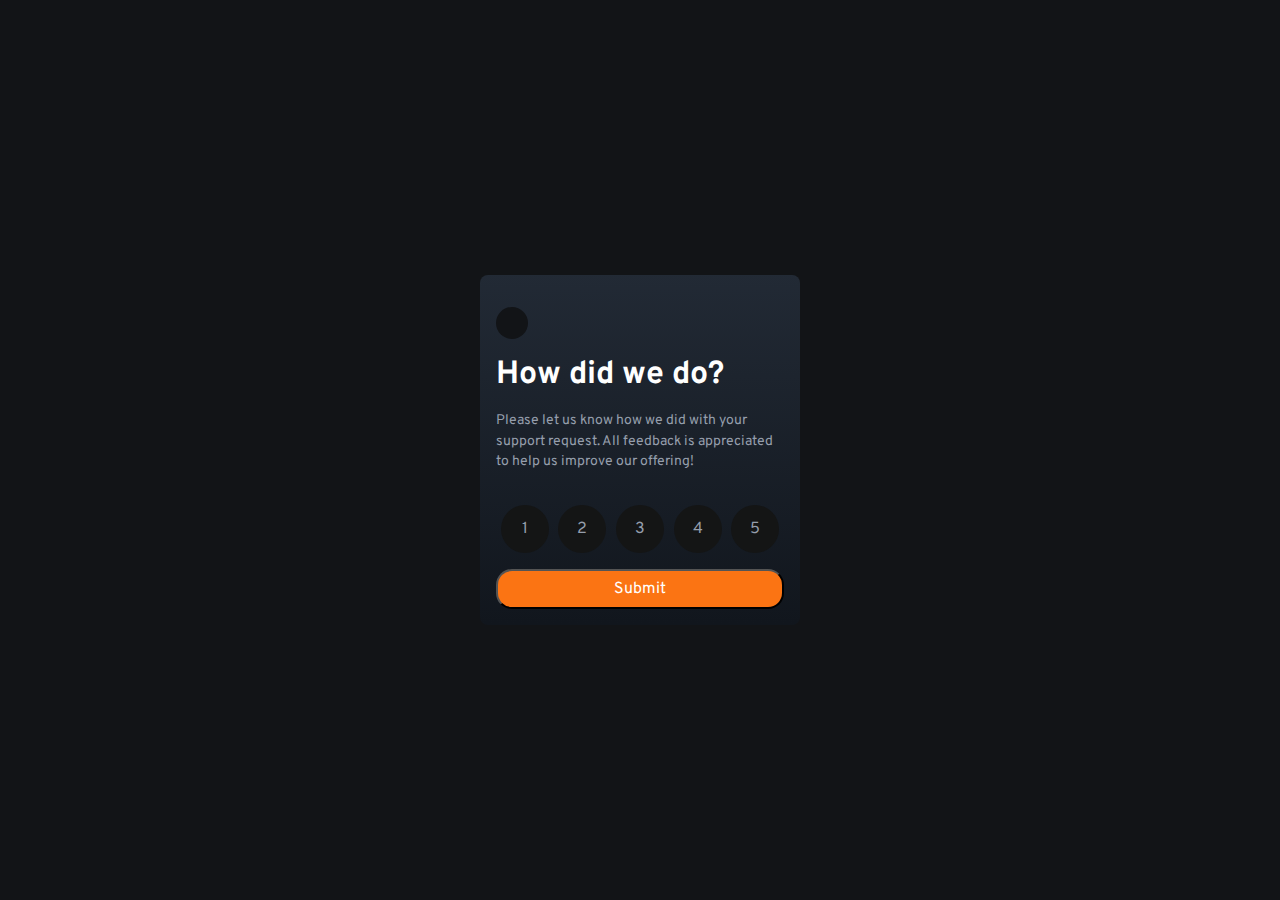
<file: index.html>
<!DOCTYPE html>
<html lang="en">
<head>
    <meta charset="UTF-8">
    <meta http-equiv="X-UA-Compatible" content="IE=edge">
    <meta name="viewport" content="width=device-width, initial-scale=1.0">
    <title>Interactive rating component</title>
    <link rel="stylesheet" href="style.css">
    <link rel="stylesheet" href="https://cdnjs.cloudflare.com/ajax/libs/font-awesome/6.4.0/css/all.min.css" integrity="sha512-iecdLmaskl7CVkqkXNQ/ZH/XLlvWZOJyj7Yy7tcenmpD1ypASozpmT/E0iPtmFIB46ZmdtAc9eNBvH0H/ZpiBw==" crossorigin="anonymous" referrerpolicy="no-referrer" />
</head>
<body>
    <div class="rating-container">
        <!-- Star container -->
        <div class="icon">
            <i class="fa fa-star"></i>
        </div>    
        <h1>How did we do?</h1>
        <p>Please let us know how we did with your support request. All feedback is appreciated to help us improve our offering!</p>
        <div class="numbers" id="number">
            <div class="one" onclick="changeColor(0)">1</div>
            <div class="two" onclick="changeColor(1)">2</div>
            <div class="three" onclick="changeColor(2)">3</div>
            <div class="four" onclick="changeColor(3)">4</div>
            <div class="five" onclick="changeColor(4)">5</div>
        </div>
        <button class="btn" ><a href="thanks.html">Submit</a></button>
    </div>
</body>
<script>
    // To add color while clicking on number
    var numberDiv = document.getElementById('number');
    function changeColor(x) {
        removeRating(x);
        console.log(numberDiv.children[x]);
        numberDiv.children[x].classList.toggle('change');
    
        }
    // Function to disable other rating
    function removeRating(x) {
        for (let i = 0; i < numberDiv.children.length; i++) {
         
            numberDiv.children[i].classList.remove('change');
            console.log(numberDiv.children[i]);
            
        }
    }
</script>
</html>
</file>
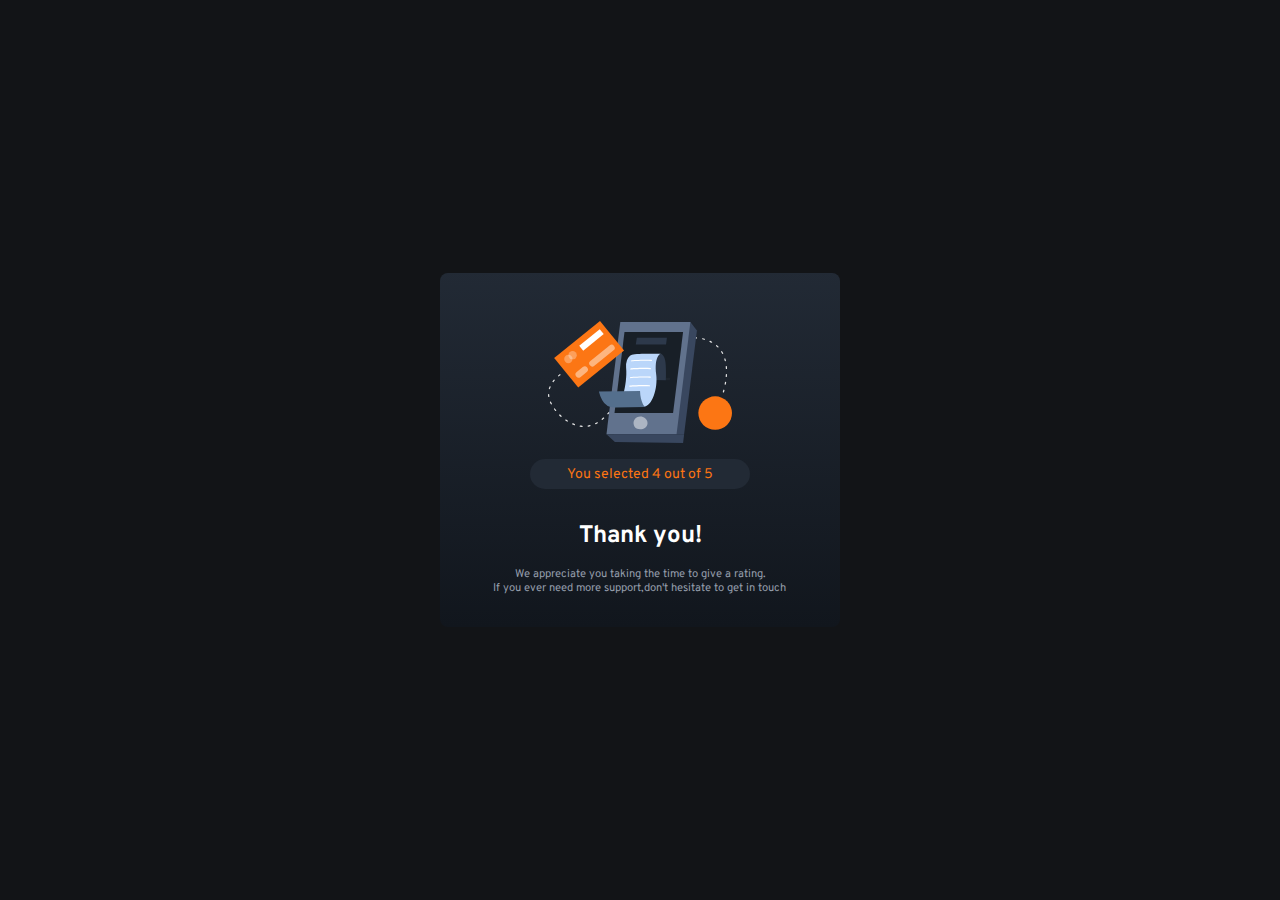
<file: thanks.html>
<!DOCTYPE html>
<html lang="en">
<head>
    <meta charset="UTF-8">
    <meta http-equiv="X-UA-Compatible" content="IE=edge">
    <meta name="viewport" content="width=device-width, initial-scale=1.0">
    <title>Document</title>
    <link rel="stylesheet" href="style.css">
</head>
<body>
    <div class="thanks-container">
        <!-- Star container -->
        
           <img src="images/illustration-thank-you.svg" alt="">
      <span>You selected 4 out of 5</span>
      <h1>Thank you!</h1>
      <p>
        We appreciate you taking the time to give a rating.
      </p>
      <p class="para2">If you ever need more support,don't hesitate to get in touch</p>
    </div>
</body>
</html>
</file>
<file: style.css>
@import url('https://fonts.googleapis.com/css2?family=Fraunces:wght@900&family=Overpass:wght@400;700&display=swap');
/*font-family: 'Overpass', sans-serif; */

/* Medium Grey: hsl(216, 12%, 54%)
- Dark Blue: hsl(213, 19%, 18%) */

:root{
    --White: hsl(0, 0%, 100%);
    --medium-blue:hsl(215, 22%, 17%);
    --dark-blue: hsl(215, 26%, 9%);
    --medium-grey: hsl(216,12%,54%);
    --very-dark-blue: hsl(180, 2%, 8%);
    --Orange: hsl(25, 97%, 53%);
    --Orange-transparent: hsla(25, 97%, 53%, 0.358);

    --light-grey: hsl(217, 12%, 63%);
}

*{
    padding: 0;
    margin: 0;
    box-sizing: border-box;
    font-family: 'Overpass', sans-serif; 
}
a{
    color: inherit;
    text-decoration: none;
}
body{
    display: flex;
    height: 100vh;
    width: 100%;
    justify-content: center;
    align-items: center;
    background-color: hsl(216, 12%, 8%);
    color:hsl(0, 0%, 100%);
}
.rating-container{
    width: 20rem;
    margin: auto;
    /* background-color:var(--dark-blue); */
    background: linear-gradient(to bottom,var(--medium-blue),var(--dark-blue));
    padding: 1rem;
    border-radius: .5rem;
    /* box-shadow: 1px 2px 30px 1px var(--dark-blue); */
}
.rating-container .icon{
    color: var(--Orange);
    background-color: hsl(216, 12%, 8%);
    height: 2rem;
    width: 2rem;
    display: flex;
    justify-content: center;
    align-items: center;
    border-radius: 50%;
    margin: 1rem 0;
    cursor: pointer;
}
.rating-container p{
    color: var(--light-grey);
    font-size: .875rem;
    line-height: 1.3rem;
    margin: 1rem 0;
}
.rating-container .numbers{
    display: flex;
    width: 100%;
    justify-content: space-around;
}
.rating-container .change.one{
 background-color: var(--light-grey);
 color: var(--very-dark-blue);
}
.rating-container .change.two{
 background-color: var(--light-grey);
 color: var(--very-dark-blue);
}
.rating-container .change.three{
 background-color: var(--light-grey);
 color: var(--very-dark-blue);
}
.rating-container .change.four{
 background-color: var(--light-grey);
 color: var(--very-dark-blue);
}
.rating-container .change.five{
 background-color: var(--light-grey);
 color: var(--very-dark-blue);
}
.rating-container .numbers div{
    height: 2rem;
    width: 2rem;
    background-color: var(--very-dark-blue);
    border-radius: 50%;
    display: flex;
    justify-content: center;
    align-items: center;
    padding: 1.5rem;
    margin: 1rem 0;
    cursor: pointer;
    color: var(--light-grey);
}
.rating-container .numbers div:hover{
    background-color: var(--Orange);
    color: var(--White);
}
.rating-container .btn{
    width: 100%;
    padding: .5rem;
    text-align: center;
    background-color: var(--Orange);
    color: var(--White);
border-radius: 1rem;
font-size: 1rem;
cursor: pointer;
}
.rating-container .btn:hover{
    background-color: var(--White);
    color: var(--Orange);
}
/* Thanks page */
.thanks-container{
        width: 20rem;
        margin: auto;
        background: linear-gradient(to bottom,var(--medium-blue),var(--dark-blue));
        padding: 2rem 1rem;
        border-radius: .5rem;
        display: flex;
        flex-direction: column;
        text-align: center;
}
.thanks-container img{
    width: 50%;
    margin: 1rem auto;
}
.thanks-container span{
    display: block;
    text-align: center;
    padding: .4rem;
    background-color: var(--medium-blue);
    color: var(--Orange);
    width: 60%;
    border-radius: 1rem;
    font-size: .875rem;
    margin: 0 auto 1rem;
}
.thanks-container h1{
    font-size: 1.5rem;
    text-align: center;
    margin: 1rem 0;
}
.thanks-container p{
    font-size: .7rem;
    color: var(--light-grey);
}
.thanks-container .para2{
    width: 80%;
    margin: auto;
}

@media(min-width:600px){
    .thanks-container{
        width: 25rem
    }
}
</file>
